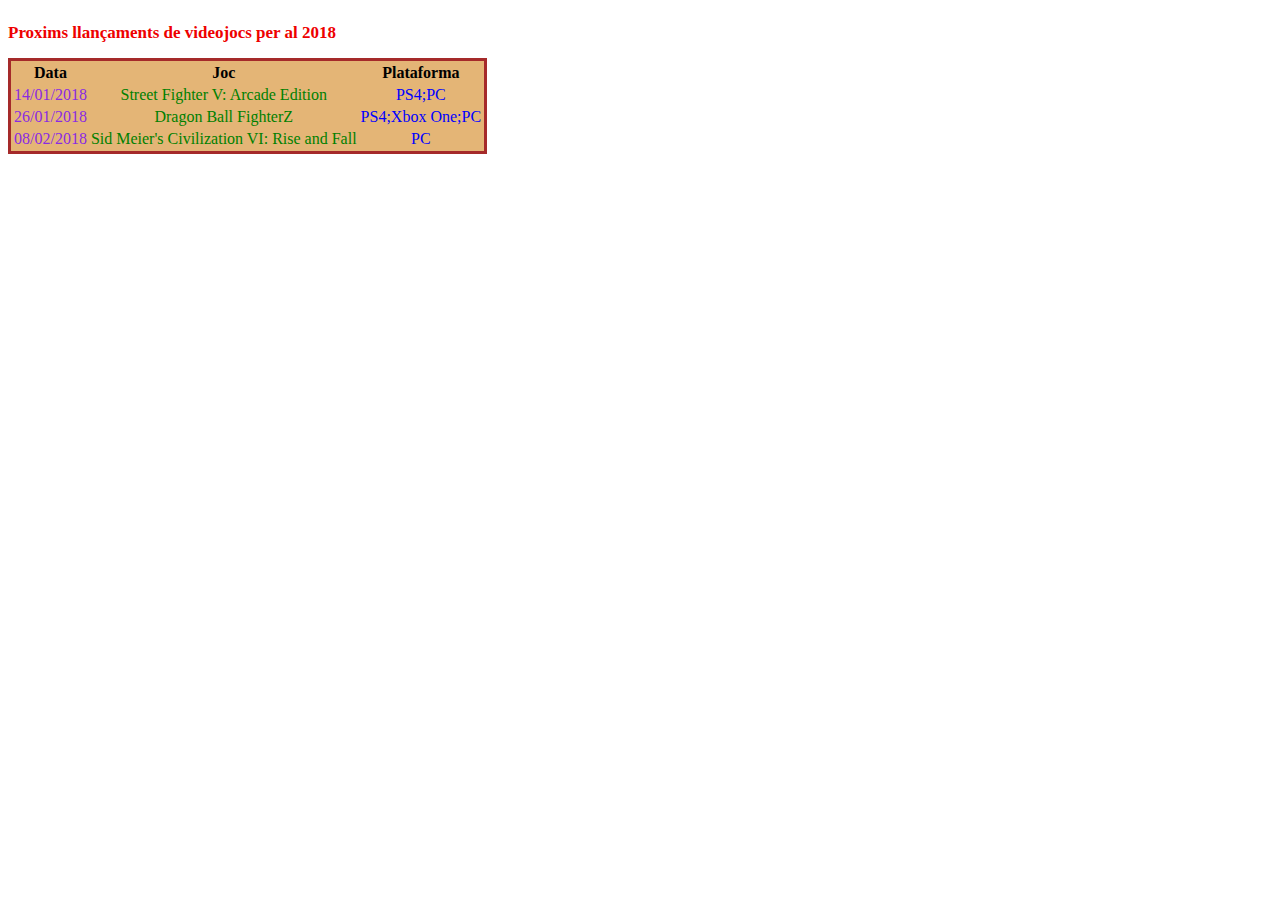
<file: practica 5_A/index.html>
<!DOCTYPE html>
<html lang="en">
  <head>
    <meta charset="UTF-8" />
    <meta http-equiv="X-UA-Compatible" content="IE=edge" />
    <meta name="viewport" content="width=device-width, initial-scale=1.0" />
    <link rel="stylesheet" href="CSS/style.css" />
    <!--  link rel podemos especificar que donde estan los estilos y la ubicacion del archivo del CSS-->
    <title>Videojocs per al 2018</title>
    <!-- Titulo de la pestaña  -->
  </head>
  <body>
    <div class="titulo">
      <caption>
        Proxims llançaments de videojocs per al 2018
        <!-- Con caption he puesto el titulo de la tabla -->
      </caption>
    </div>
    <table>
      <!-- La etiqueta table sirve para poder crear nuestra tabla -->
      <tr>
        <!-- tr podemos definir el numero de filas de la tabla  -->
        <th>Data</th>
        <!-- th son las cabeceras de la tabla y para diferenciarlo mejor automaticamente esta en negrita  -->
        <th>Joc</th>
        <th>Plataforma</th>
      </tr>
      <tr>
        <td>14/01/2018</td>
        <td id="juego">Street Fighter V: Arcade Edition</td>
        <!-- Con el atributo id he definido estilos para el id juego-->
        <td id="Plataforma">PS4;PC</td>
        <!-- Con el atributo id he definido estilos para el id Plataforma-->
      </tr>
      <tr>
        <td>26/01/2018</td>
        <td id="juego">Dragon Ball FighterZ</td>
        <td id="Plataforma">PS4;Xbox One;PC</td>
      </tr>
      <tr>
        <td>08/02/2018</td>
        <td id="juego">Sid Meier's Civilization VI: Rise and Fall</td>
        <td id="Plataforma">PC</td>
      </tr>
    </table>
  </body>
</html>
</file>
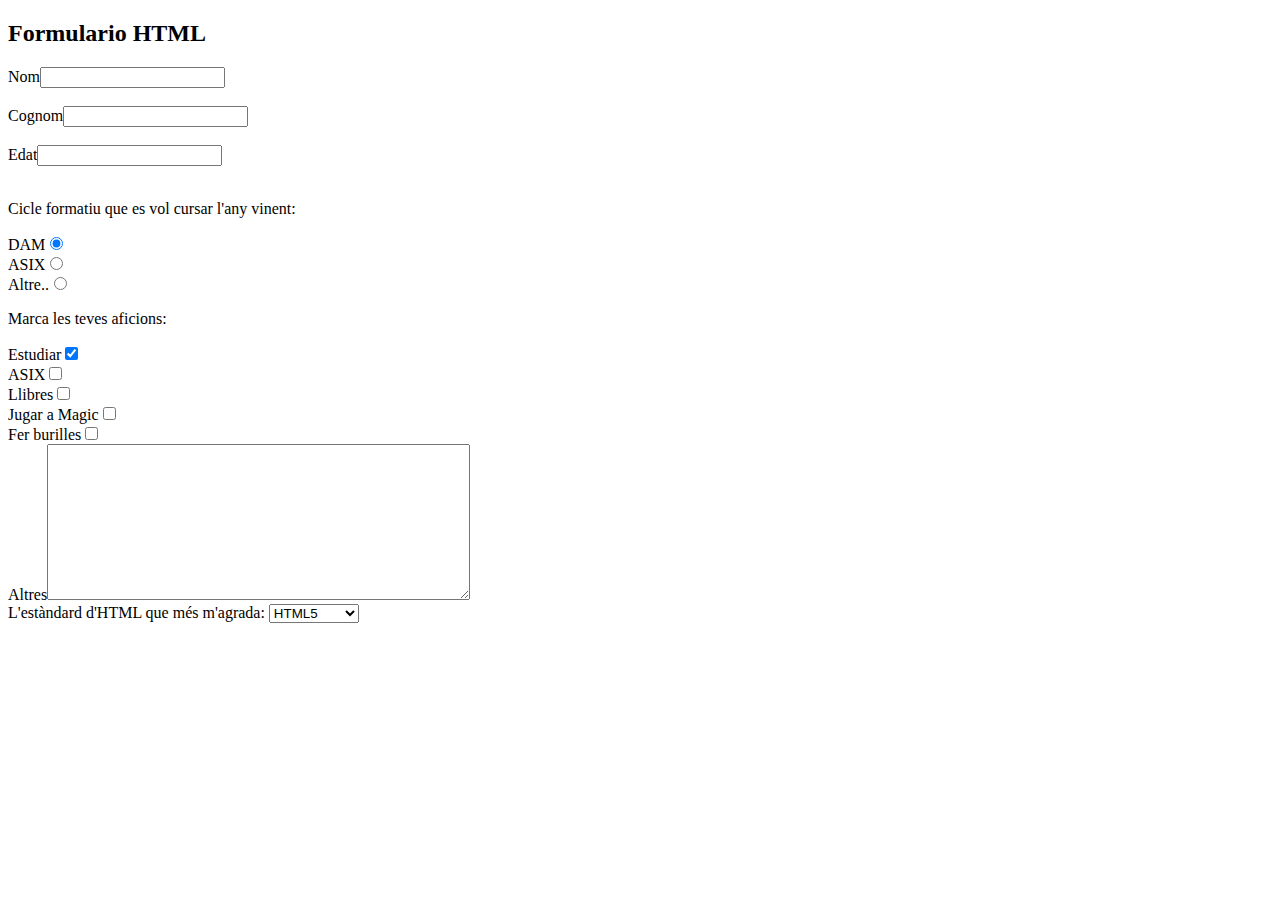
<file: practica6_A/index.html>
<!DOCTYPE html>
<head>
    <meta charset="UTF-8">
    <meta http-equiv="X-UA-Compatible" content="IE=edge">
    <meta name="viewport" content="width=device-width, initial-scale=1.0">
    <title>Formulario HTML</title>
</head>
    <h2>Formulario HTML</h2>
    <form action="archivo"></form>
    <label>Nom</label><input type="text" name="nom" id="nom"><br><br>
    <!--las etiquetas hay que definir de que tipo son y poner un nombre -->
    <label>Cognom</label><input type="text" name="cognom" id="cognom"><br><br>
    <!-- En la edad he pusto un minimo y un maximo -->
    <label>Edat</label><input number="number" min="5" max="65"><br><br>
    <p>Cicle formatiu que es vol cursar l'any vinent:</p>
    <!-- He puesto el atributo checked para marcar por defecto las opciones -->
    <label >DAM</label><input type="radio" name="Opciones"  checked><br>
    <label >ASIX</label><input type="radio" name="Opciones" ><br>
    <label >Altre..</label><input type="radio" name="Opciones"  ><br>
    <p>Marca les teves aficions:</p>
    <!-- Ahora he creado un checkbox -->
    <label for="Estudiar">Estudiar</label><input type="checkbox" name="Estudiar" id="Estudiar"checked ><br>
    <label for="ASIX">ASIX</label><input type="checkbox" name="ASIX" id="ASIX"><br>
    <label for="Llibres">Llibres</label><input type="checkbox" name="Llibres" id="Llibres"><br>
    <label for="Jugar a Magic">Jugar a Magic</label><input type="checkbox" name="Jugar a Magic" id="Jugar a Magic"><br>
    <label for="Fer burilles">Fer burilles</label><input type="checkbox" name="Fer burilles" id="Fer burilles"><br>
    <label for="Altres">Altres</label><textarea name="message" cols="50" rows="10"></textarea><br>
    <label for="HTML">L'estàndard d'HTML que més m'agrada:</label>
    <!--Ahora estoy creando un desplegable con diferentes opciones-->
    <select name="HTML" id="HTML">
        <option value="HTML 4.01">HTML 4.01</option>
        <!-- He puesto selected para seleccionar una opcion predeterminada-->
        <option value="HTML5"selected>HTML5</option>
        <option value="XHTML 1.0" >XHTML 1.0</option>
    </select>
</form>
</body>
</html>
</file>
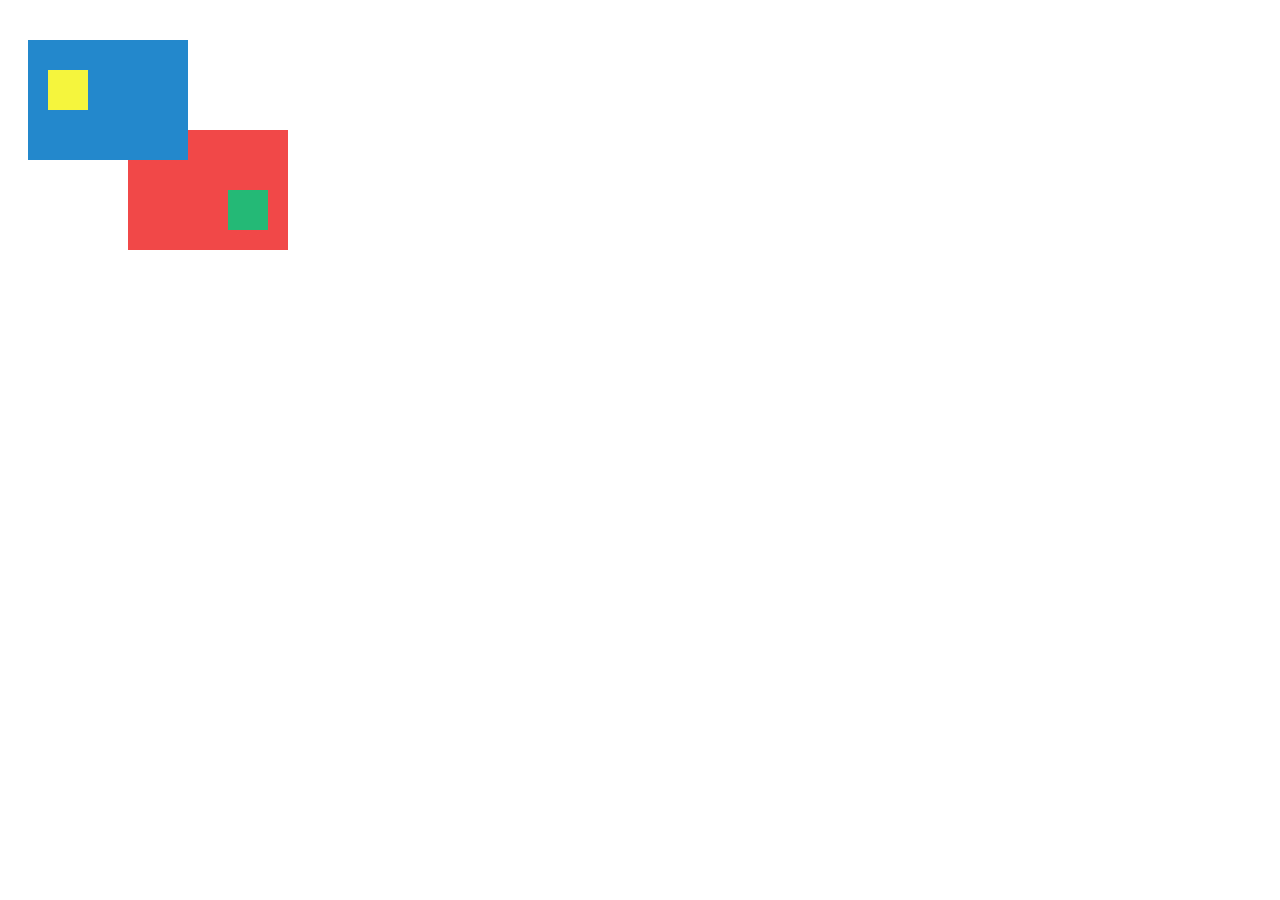
<file: practica7_A/index.html>
<!DOCTYPE html>
<html lang="en">
  <head>
    <meta charset="UTF-8" />
    <!-- Titulo de la pestaña  -->
    <title>Ejercicio Capas</title>
    <!--  Con el atributo link rel podemos especificar en que archivo estan los estilos -->
    <link rel="stylesheet" href="CSS/style.css" />
  </head>
  <body>
        <!-- Esto es un div dentro de otro div para poner cuadrdo4 por encima de cuadrado3-->
    <div id="cuadrado3">
        <div id="cuadrado4"></div>
      </div>
    <!-- Esto es un div dentro de otro div para poner cuadrdo2 por encima de cuadrado1-->
    <div id="cuadrado1">
      <div id="cuadrado2"></div>
    </div>


  </body>
</html>
</file>
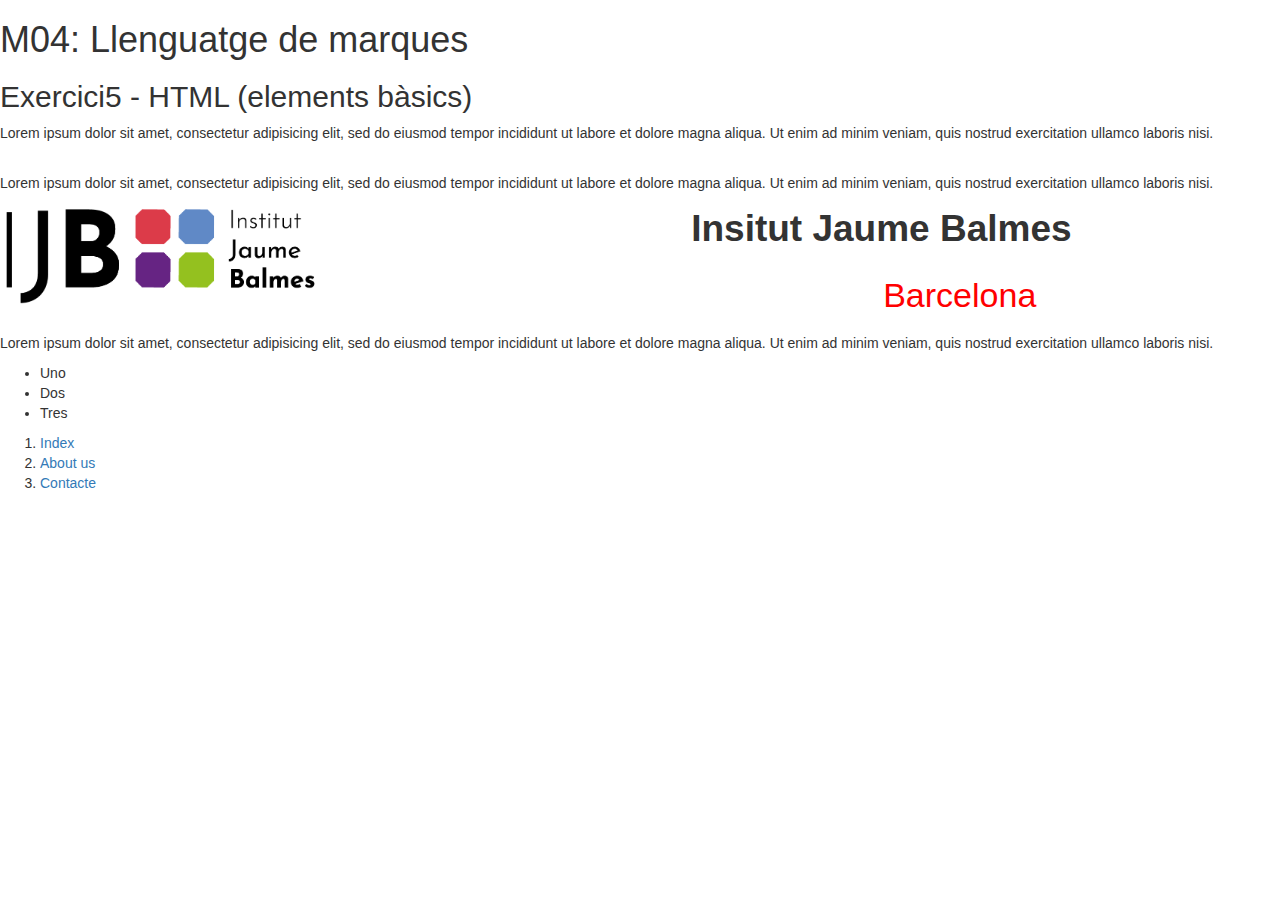
<file: practica4_B/html/index.html>
<!DOCTYPE html>
<html>
	<head>
		<title>M04 - Llenguatge de marques</title> <!-- Titulo pestaña google -->
		<meta charset="utf-8">
		<meta name="viewport" content="width=device-width, initial-scale=1">
		<link rel="stylesheet" type="text/css" href="../css/estil.css">
		<link rel="stylesheet" href="https://maxcdn.bootstrapcdn.com/bootstrap/3.4.1/css/bootstrap.min.css">
  	<script src="https://ajax.googleapis.com/ajax/libs/jquery/3.4.1/jquery.min.js"></script>
  	<script src="https://maxcdn.bootstrapcdn.com/bootstrap/3.4.1/js/bootstrap.min.js"></script>
	</head>
	<body>
		<h1>M04: Llenguatge de marques</h1> <!-- Titulo -->
		<h2>Exercici5 - HTML (elements bàsics)</h2> <!-- Subtitulo -->
			<p>Lorem ipsum dolor sit amet, consectetur adipisicing elit, sed do eiusmod tempor incididunt ut labore et dolore magna aliqua. Ut enim ad minim veniam, quis nostrud exercitation ullamco laboris nisi.</p>
			<br>
			<p>Lorem ipsum dolor sit amet, consectetur adipisicing elit, sed do eiusmod tempor incididunt ut labore et dolore magna aliqua. Ut enim ad minim veniam, quis nostrud exercitation ullamco laboris nisi.</p>
			<img class="foto" src="../imatges/Jaume Balmes.png"> <!-- Intertar un imagen -->
			<p class="cole"><b>Insitut Jaume Balmes</b></p>
			<p class="Barcelona"><small>Barcelona</small></p>
			<p>Lorem ipsum dolor sit amet, consectetur adipisicing elit, sed do eiusmod tempor incididunt ut labore et dolore magna aliqua. Ut enim ad minim veniam, quis nostrud exercitation ullamco laboris nisi.</p>
			<ul> <!-- Lista no numerada -->
				<li>Uno</li>
				<li>Dos</li>
				<li>Tres</li>
			</ul>
			<ol> <!-- Lista numerada -->
				<li><a href="https://www.jaumebalmes.net/">Index</li>
				<li><a href="https://www.jaumebalmes.net/">About us</li>
				<li><a href="https://www.jaumebalmes.net/">Contacte</li>
			</ol>
		</body>
</html>
</file>
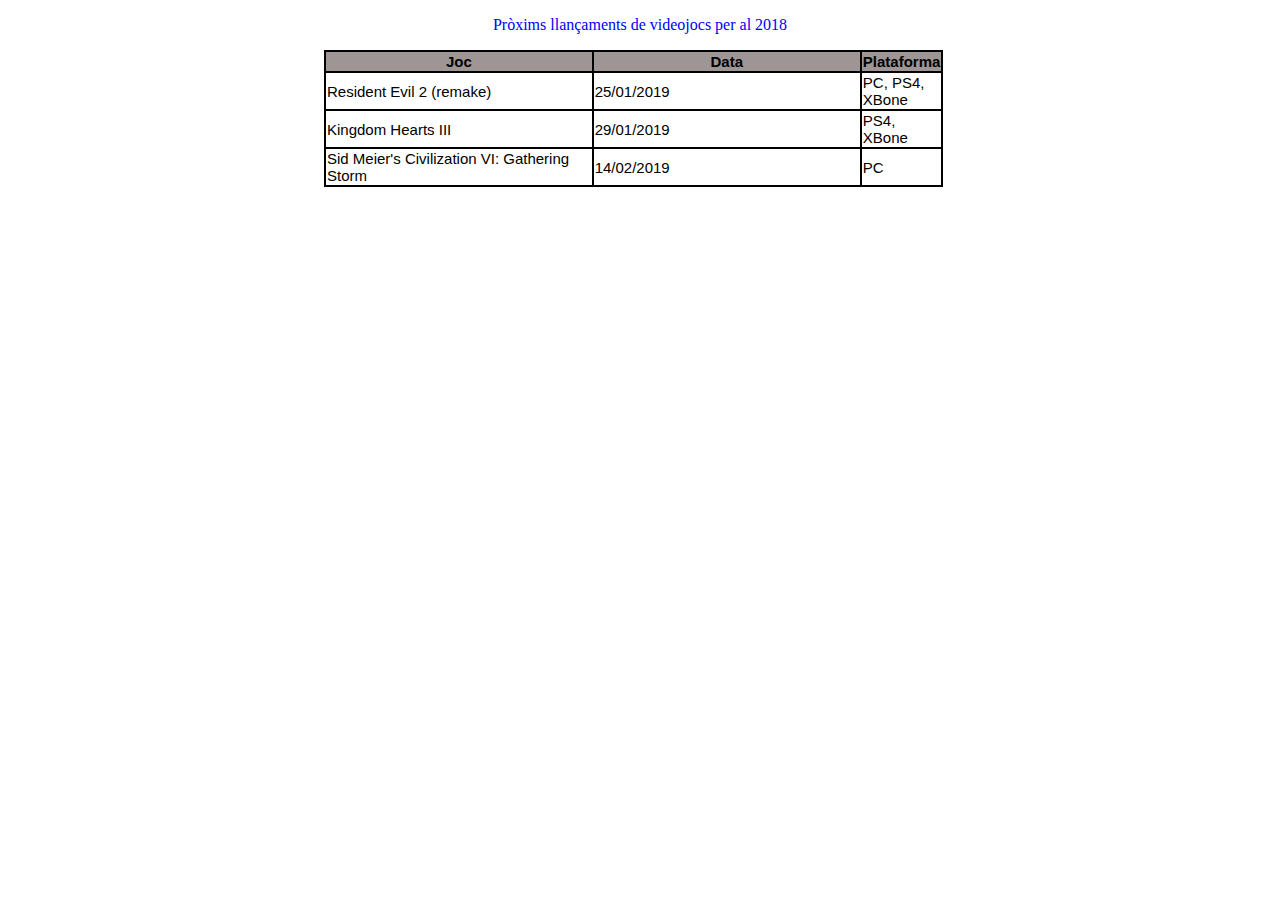
<file: practica5_B/html/index.html>
<!DOCTYPE html>
<html>
	<head>
		<meta charset="utf-8">
		<link rel="stylesheet" type="text/css" href="../css/estil.css">
		<meta name="viewport" content="width=device-width, initial-scale=1">
		<title>Activitat_05</title>
	</head>
	<body>
	<p class="Titol">Pròxims llançaments de videojocs per al 2018</p>
	<table> <!-- Crear la taula -->
  		<tr> <!-- Titols de les columnes -->
    		<th class="TitioT">Joc</th>
    		<th class="TitioT">Data</th>
    		<th class="TitioT">Plataforma</th>
 		</tr>
  		<tr> <!-- Contingut 1 fila -->
   		 	<td>Resident Evil 2 (remake)</td>
    		<td>25/01/2019</td>
    		<td>PC, PS4, XBone</td>
 		 </tr>
  		<tr> <!-- Contingut 2 fila -->
   		 	<td>Kingdom Hearts III</td>
    		<td>29/01/2019</td>
    		<td>PS4, XBone</td>
 		 </tr>
 		 <tr> <!-- Contingut 3 fila -->
   		 	<td>Sid Meier's Civilization VI: Gathering Storm</td>
    		<td>14/02/2019</td>
    		<td>PC</td>
 		 </tr>
		</table>
	</body>
</html>
</file>
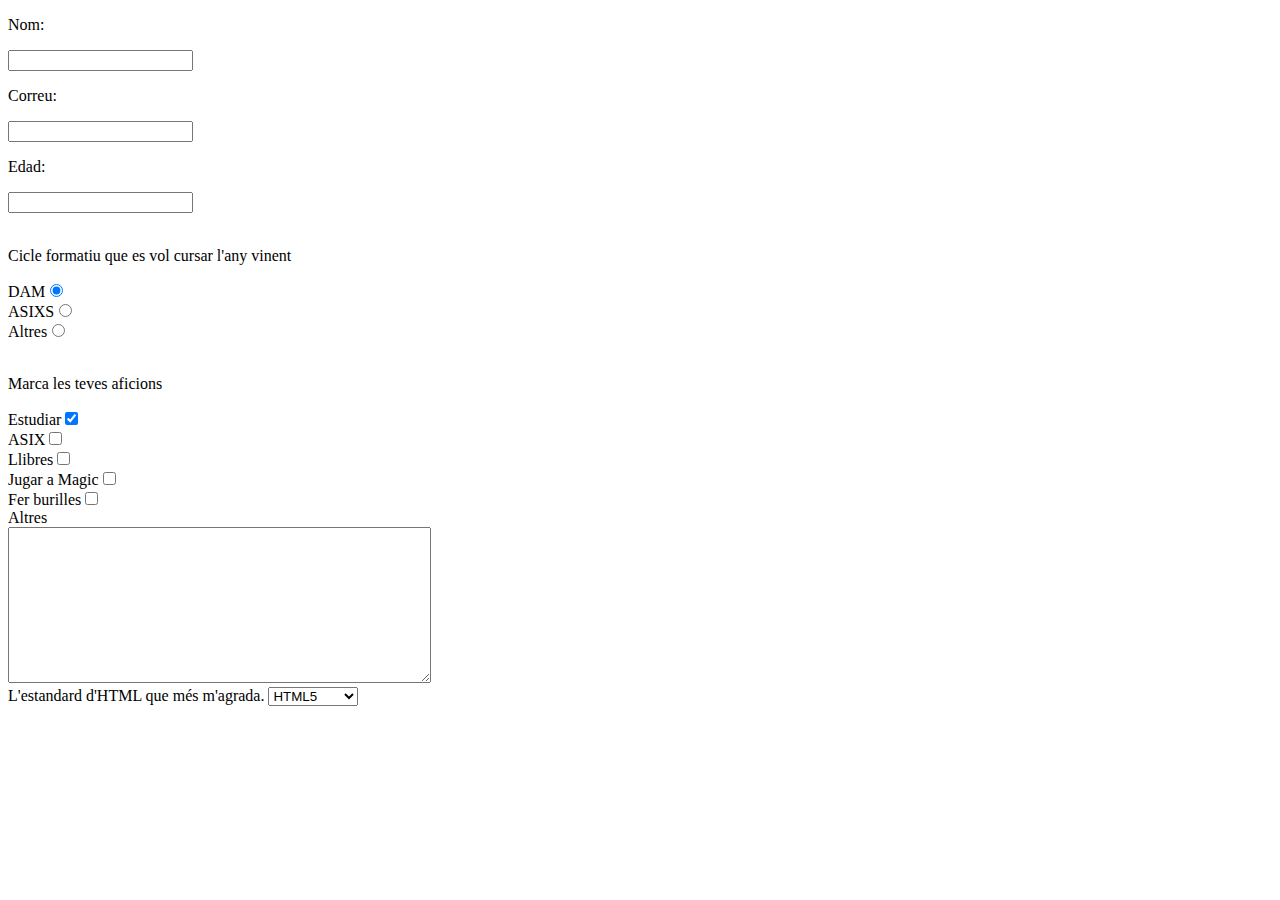
<file: practica6_B/html/index.html>
<!DOCTYPE html>
<html>
	<head>
		<meta charset="utf-8">
		<meta name="viewport" content="width=device-width, initial-scale=1">
		<title></title>
	</head>
	<body>
		<!-- L'etiqueta form significa formulari -->
		<form>
      	<p>Nom:</p>
     	<input type="text" name="text">
     	<br>
     	<p>Correu:</p>
      	<input type="email" name="email">
     	<br>
     	<p>Edad:</p>
     	<input type="number" name="number">
     	<br>
     	<br>
     	<!-- Opcio d'una sola seleccio (no he pogut solucionar el triar una sola opcio) -->
     	<p>Cicle formatiu que es vol cursar l'any vinent</p>
     	<label for="DAM">DAM<input type="radio" id="DAM"name="DAM" value="DAM" checked></label><br>
     	<label for="ASIXS">ASIXS<input type="radio" id="ASIX"name="ASIX" value="ASIX"></label><br>
     	<label for="Altres">Altres<input type="radio" id="Altres"name="Altres" value="Altres"></label>
     	<br>
     	<br>
     	<!-- Opcio multiresposta -->
      	<p>Marca les teves aficions</p>
      	<label>Estudiar</label><input type="checkbox"checked><br>
      	<label>ASIX<input type="checkbox"></label><br>
      	<label>Llibres<input type="checkbox"></label><br>
      	<label>Jugar a Magic<input type="checkbox"></label><br>
      	<label>Fer burilles<input type="checkbox"></label><br>
      	<div>
        	<label for="Altres">Altres</label>
      	</div>
      	<textarea name="message" rows="10" cols="50"></textarea>
      	<br>
      	<!-- Menu desplegable -->
      	<label>L'estandard d'HTML que més m'agrada.</label>
      	<select id="HTML">
        <option value="HTML">HTML 4.01</option>
        <option value="XHTML">XHTML 1.0</option>
        <option selected >HTML5</option>
      </select>
	</body>
</html>
</file>
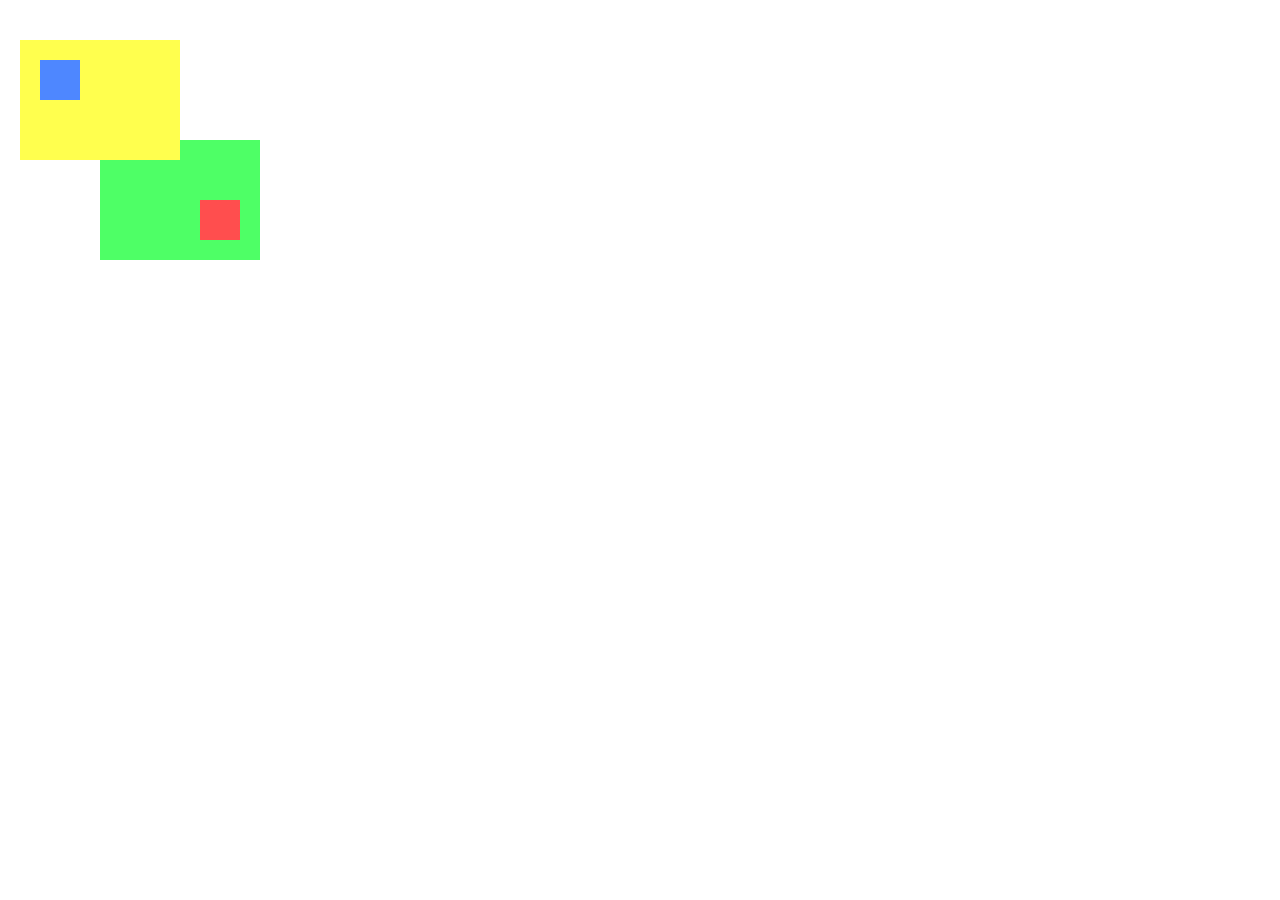
<file: practica7_B/html/index.html>
<!DOCTYPE html>
<html>
<head>
	<meta charset="utf-8"><!-- Accents i lletres especials -->
	<title></title>
	<!-- Linck amb el css desde el html -->
	<link rel="stylesheet" type="text/css" href="../css/estil.css">
	<!-- Lincks de bootstrap per donar estils de boostrap-->
	<link rel="stylesheet" href="https://maxcdn.bootstrapcdn.com/bootstrap/3.4.1/css/bootstrap.min.css">
  	<script src="https://ajax.googleapis.com/ajax/libs/jquery/3.4.1/jquery.min.js"></script>
  	<script src="https://maxcdn.bootstrapcdn.com/bootstrap/3.4.1/js/bootstrap.min.js"></script>
</head>
<body>
	<!-- Creem dos div, un dintre de l'altre -->
		<div class="verde">
		<div class="rojo"></div>
	</div>
	<!-- Creem dos div, un dintre de l'altre -->
	<div class="amarillo">
		<div class="azul"></div>
	</div>
</body>
</html>
</file>
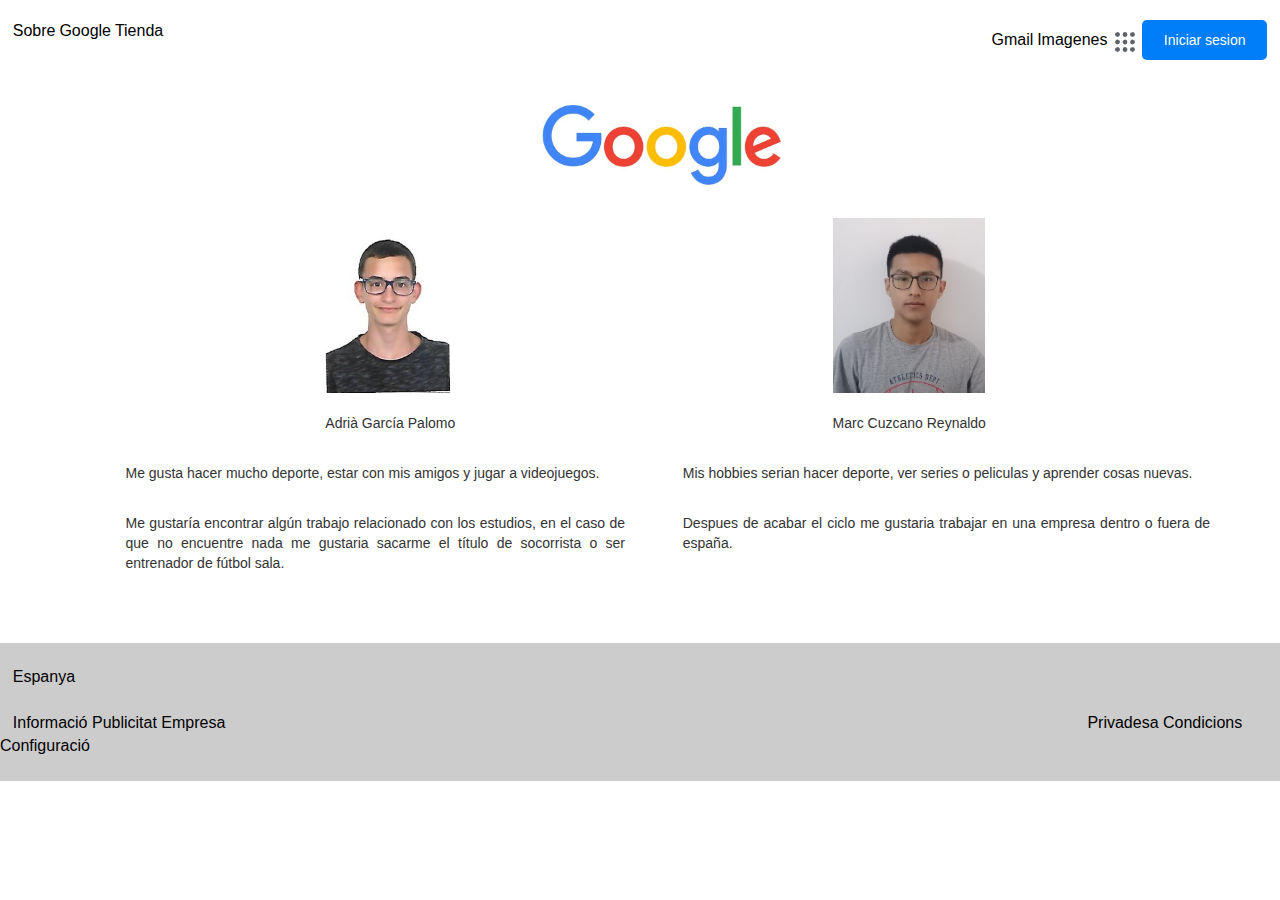
<file: practica8_B/html/index.html>
<!DOCTYPE html>
<html>
<head>
	<title>Cerca de Google</title>
	<meta charset="utf-8">
	<meta name="viewport" content="width=device-width, initial-scale=1.0">
	<link rel="stylesheet" type="text/css" href="../css/estil.css">
	<link rel="stylesheet" href="https://maxcdn.bootstrapcdn.com/bootstrap/3.4.1/css/bootstrap.min.css">
  	<script src="https://ajax.googleapis.com/ajax/libs/jquery/3.4.1/jquery.min.js"></script>
  	<script src="https://maxcdn.bootstrapcdn.com/bootstrap/3.4.1/js/bootstrap.min.js"></script>
</head>
<body>
	<br>
	<!-- En la capçalera podem trobar un div que hi conte tres enllaços, despres dels tres enllaços trobem un altre div que aquest div conte dos enllaços, un imatge i un botó-->
	<header>
		<div>
			<a href="" class="texto">Sobre</a>
			<a href="" class="texto1">Google</a>
			<a href="" class="texto1">Tienda</a>
			<div class="posicion2">
				<a href="" class="texto2">Gmail</a>
				<a href="" class="texto3">Imagenes</a>
				<img src="../imagenes/9puntos.png">
				<button class="boton">Iniciar sesion</button>
			</div>
		</div>
	</header>
	<!-- Aquest div conte la imatge principal de Google -->
	<div>
		<img class="Google" src="../imagenes/Google.jpg">
	</div>
	<!-- Aquest div conte un contenidor que es divideix per la meitat de la pantalla -->
	<div class="container">
		<div class="row">
			<div class="col-sm-6">
				<img class="Foto1" src="../imagenes/Adrià.jpeg">
				<br><br>
				<div><p class="nom1">Adrià García Palomo</p></div>
			    <br>
			    <div>
			    	<p class="info1">Me gusta hacer mucho deporte, estar con mis amigos y jugar a videojuegos.</p>
			    </div>
			    <br>
			    <div>
			    	<p class="info1">Me gustaría encontrar algún trabajo relacionado con los estudios, en el caso de que no encuentre nada me gustaria sacarme el título de socorrista o ser entrenador de fútbol sala.</p>
			    </div>
			    <br>
			</div>
			<div class="col-sm-6">
				<img class="Foto2" src="../imagenes/Marc.jpeg">
				<br><br>
				<div><p class="nom2">Marc Cuzcano Reynaldo</p></div>
			    <br>
			    <div>
			    	<p class="info2">Mis hobbies serian hacer deporte, ver series o peliculas y aprender cosas nuevas.</p>
			    </div>
			    <br>
			    <div>
			    	<p class="info2">Despues de acabar el ciclo me gustaria trabajar en una empresa dentro o fuera de españa.</p>
			    </div>
			    <br>
			</div>
		</div>
	</div>
	<br>
	<br>
	<!-- El footer es el peu de página. En ell podem troba l'idioma de la pagina, informació, publicitat, -->
	<div class="footer">
		<br>
  	<a href=""class="footer1">Espanya</a>
  	<br><br>
      	<a href="" class="texto4">Informació</a>
		<a href="" class="texto5">Publicitat</a>
		<a href="" class="texto5">Empresa</a>
		<a href=""class="footer2">Privadesa</a>
		<a href="" class="texto5">Condicions</a>
		<a href="" class="texto5">Configuració</a>
		<br>
	  <br>
  	</div>
</body>
</html>
</file>
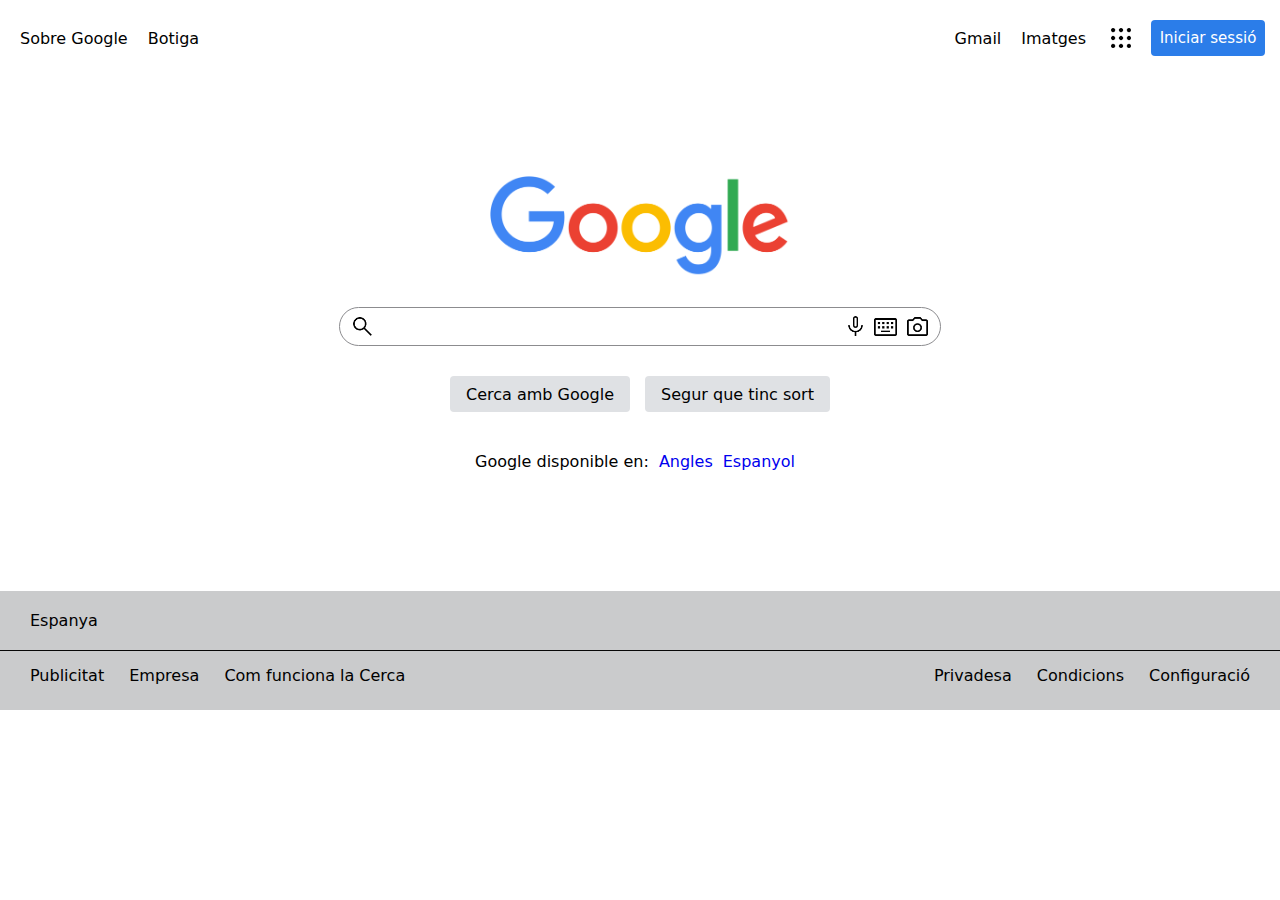
<file: Practica 8_A/Pagina_Google_Catalan.html>
<!DOCTYPE html>
<html lang="en">
  <head>
    <meta charset="UTF-8" />
    <meta http-equiv="X-UA-Compatible" content="IE=edge" />
    <meta name="viewport" content="width=device-width, initial-scale=1.0" />
    <link rel="stylesheet" href="CSS/style.css" /> <!--Link de mi archivo CSS-->
    <title>Practica 8: Pagina Google (Catalan)</title>
  </head>
  <body>
    <header>
      <div class="cabecera-izquierda"> <!--He separado las cabeceras por ixquierda y derecha-->
        <a class="sobre-google">Sobre Google</a>  
        <a class="texto2">Botiga</a>
      </div>
      <div class="cabecera-derecha">
        <a class="Gmail">Gmail</a>
        <a class="Imatges">Imatges</a>
        <img src="Imagenes/menu-google.png" width="30px" class="apps-img" />
        <button class="boton-iniciar-sesion">Iniciar sessió</button>
      </div>
    </header>
    

    
    <div class="imagen-google"> <!--Esta es la seccion de la imagen de Google-->
      <img src="Imagenes/Google_2015_logo.svg.png" width="300px" />
    </div>
    <div class="buscador-google">
        <div class="barra-de-busqueda">  <!--Esta es la seccion del buscador de google-->
          <img src="Imagenes/search.png" class="search-icon" width="25px"/>

          <input type="text" class="texto-google" />
          <img src="Imagenes/keyboard_voice.png" class="keyboard-icon" width="25px" />
          <img src="Imagenes/keyboard_google.png" class="keyboard-google-icon" width="25px" />
          <img src="Imagenes/camera.png" class="camera-icon" width="25px" />
        </div>
    </div>
     
    
    <div class="botones-de-google">  <!--Esta es la seccion de los botones de google-->
      <button class="buscar-google">Cerca amb Google</button>
      <button class="suerte-google">Segur que tinc sort</button>
    </div>
    <div class="seccion-idiomas"> <!--Esta es la seccion de los links-->
      <a> Google disponible en: </a>
      <a
        href="http://127.0.0.1:5501/Pagina_Google_Ingles.html"
        class="link1"
        >Angles</a
      >
      <a
        href="http://127.0.0.1:5501/Pagina_Google_Español.html"
        class="link2"
        >Espanyol</a
      >
    </div>
        <div class="funciones-opcionales-footer">
      <div class="pais-españa">
        <a class="pais">Espanya</a> <!--Esta es la seccion del footer-->
      </div>
      <footer>
      <div class="funciones-opcionales">
        <a class="Publicidad">Publicitat</a>
        <a class="Empresa">Empresa</a>
        <a class="Busqueda">Com funciona la Cerca</a>
    </div>
        <div class="funciones-opcionales2">
          <a class="Privacidad">Privadesa</a>
          <a class="Términos">Condicions</a>
          <a class="Configuración">Configuració</a>
      </div>
    </footer>
</div>
  </body>
</html>
</file>
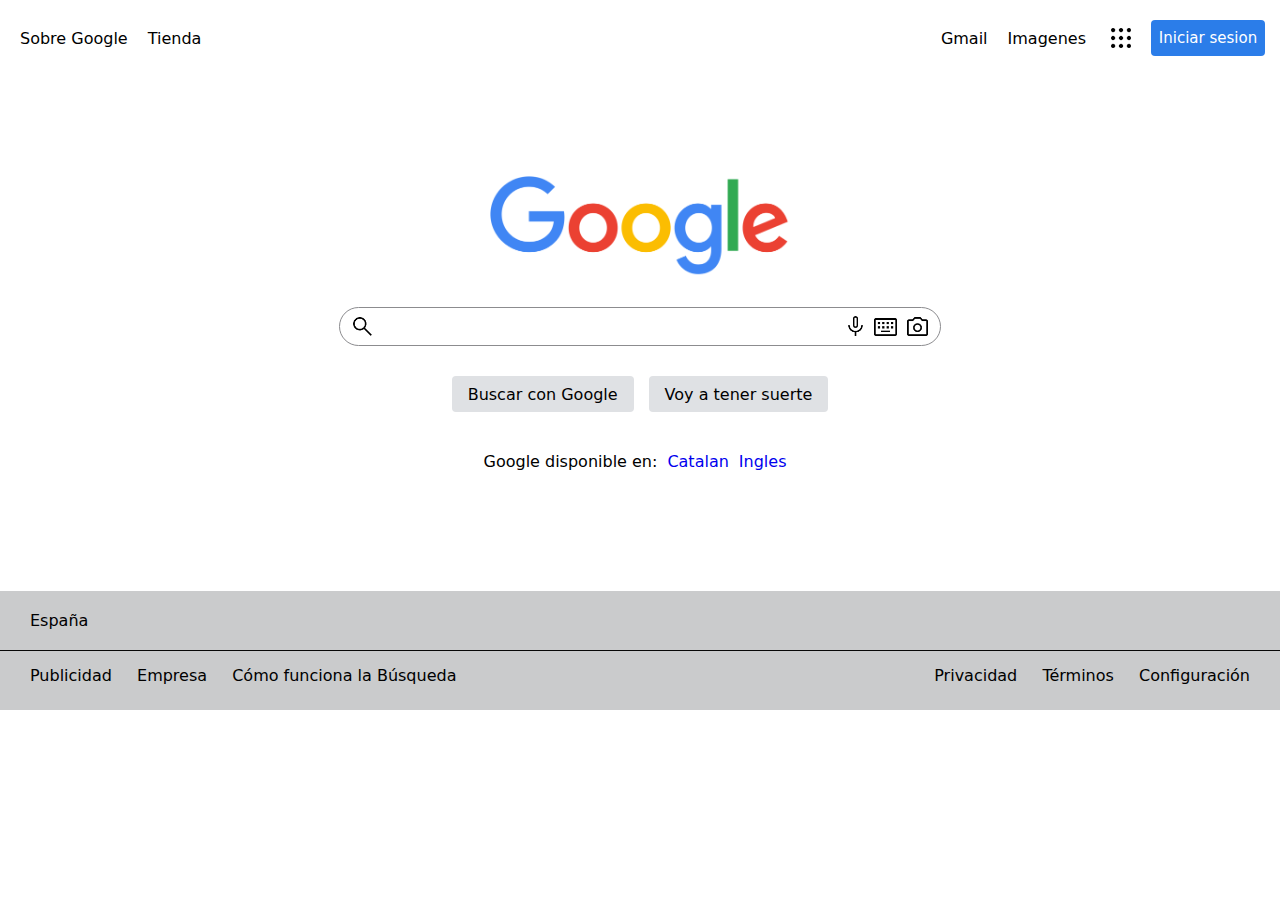
<file: Practica 8_A/Pagina_Google_Español.html>
<!DOCTYPE html>
<html lang="en">
  <head>
    <meta charset="UTF-8" />
    <meta http-equiv="X-UA-Compatible" content="IE=edge" />
    <meta name="viewport" content="width=device-width, initial-scale=1.0" />
    <link rel="stylesheet" href="CSS/style.css" />
    <!--Link de mi archivo CSS-->
    <title>Practica 8: Pagina Google (Español)</title>
  </head>
  <body>
    <header>
      <div class="cabecera-izquierda">
        <!--He separado las cabeceras por ixquierda y derecha-->
        <a class="sobre-google">Sobre Google</a>
        <a class="texto2">Tienda</a>
      </div>
      <div class="cabecera-derecha">
        <a class="Gmail">Gmail</a>
        <a class="Imatges">Imagenes</a>
        <img src="Imagenes/menu-google.png" width="30px" class="apps-img" />
        <button class="boton-iniciar-sesion">Iniciar sesion</button>
      </div>
    </header>

    <div class="imagen-google">
      <!--Esta es la seccion de la imagen de Google-->
      <img src="Imagenes/Google_2015_logo.svg.png" width="300px" />
    </div>
    <div class="buscador-google">
      <div class="barra-de-busqueda">
        <!--Esta es la seccion del buscador de google-->
        <img src="Imagenes/search.png" class="search-icon" width="25px"/>

        <input type="text" class="texto-google" />
        <img src="Imagenes/keyboard_voice.png" class="keyboard-icon" width="25px" />
        <img src="Imagenes/keyboard_google.png" class="keyboard-google-icon" width="25px" />
        <img src="Imagenes/camera.png" class="camera-icon" width="25px" />
      </div>

    </div>

    <div class="botones-de-google">
      <!--Esta es la seccion de los botones de google-->
      <button class="buscar-google">Buscar con Google</button>
      <button class="suerte-google">Voy a tener suerte</button>
    </div>
    <div class="seccion-idiomas">
      <!--Esta es la seccion de los links-->
      <a> Google disponible en: </a>
      <a href="http://127.0.0.1:5501/Pagina_Google_Catalan.html" class="link1"
        >Catalan</a
      >
      <a href="http://127.0.0.1:5501/Pagina_Google_Ingles.html" class="link2"
        >Ingles</a
      >
    </div>
    <div class="funciones-opcionales-footer">
      <div class="pais-españa">
        <a class="pais">España</a>
        <!--Esta es la seccion del footer-->
      </div>
      <footer>
        <div class="funciones-opcionales">
          <a class="Publicidad">Publicidad</a>
          <a class="Empresa">Empresa</a>
          <a class="Busqueda">Cómo funciona la Búsqueda</a>
        </div>
        <div class="funciones-opcionales2">
          <a class="Privacidad">Privacidad</a>
          <a class="Términos">Términos</a>
          <a class="Configuración">Configuración</a>
        </div>
      </footer>
    </div>
  </body>
</html>
</file>
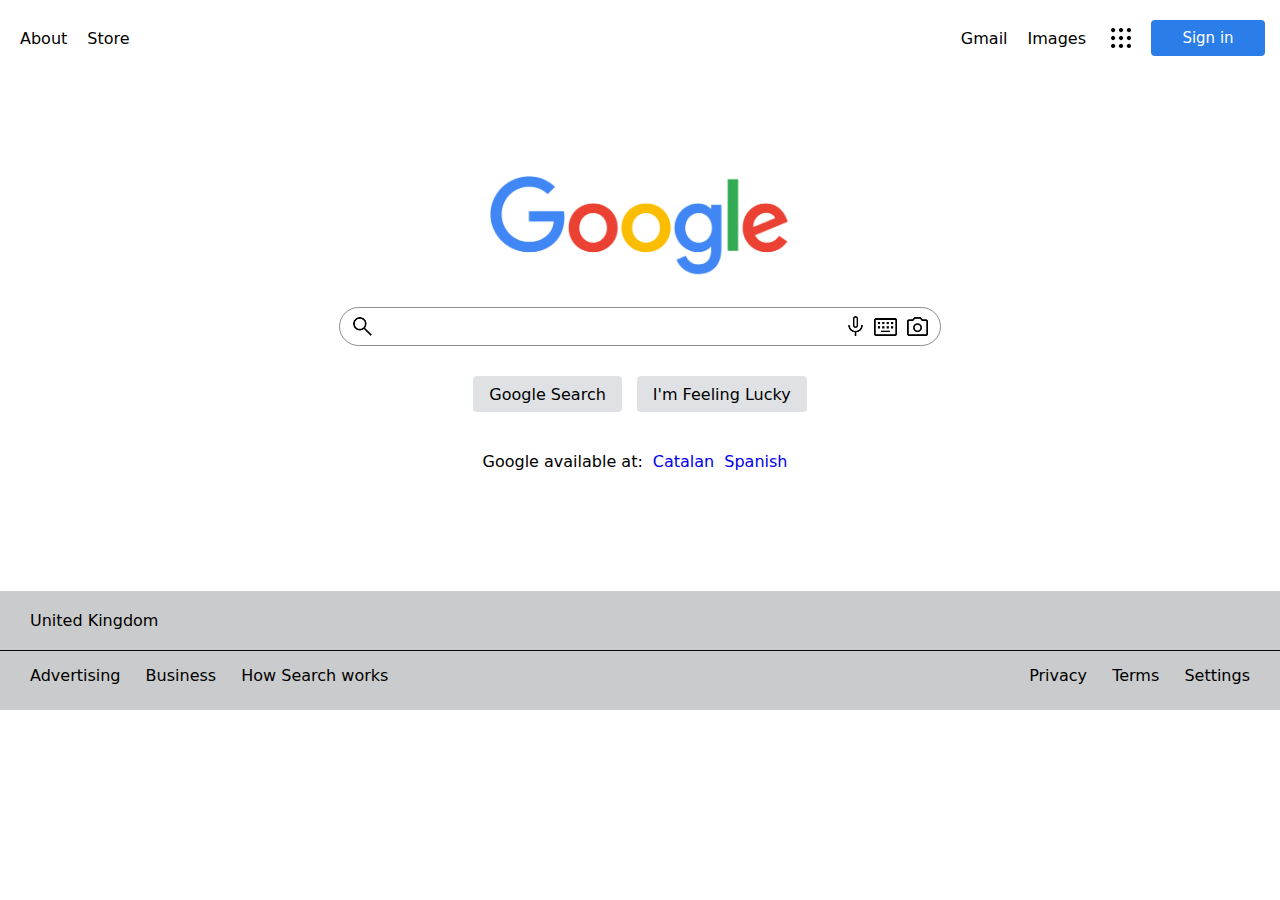
<file: Practica 8_A/Pagina_Google_Ingles.html>
<!DOCTYPE html>
<html lang="en">
  <head>
    <meta charset="UTF-8" />
    <meta http-equiv="X-UA-Compatible" content="IE=edge" />
    <meta name="viewport" content="width=device-width, initial-scale=1.0" />
    <link rel="stylesheet" href="CSS/style.css" /> <!--Link de mi archivo CSS-->
    <title>Practica 8: Pagina Google (Ingles)</title>
  </head>
  <body>
    <header>
      <div class="cabecera-izquierda"> <!--He separado las cabeceras por ixquierda y derecha-->
        <a class="sobre-google">About</a>  
        <a class="texto2">Store</a>
      </div>
      <div class="cabecera-derecha">
        <a class="Gmail">Gmail</a>
        <a class="Imatges">Images</a>
        <img src="Imagenes/menu-google.png" width="30px" class="apps-img" />
        <button class="boton-iniciar-sesion">Sign in</button>
      </div>
    </header>
    

    
    <div class="imagen-google"> <!--Esta es la seccion de la imagen de Google-->
      <img src="Imagenes/Google_2015_logo.svg.png" width="300px" />
    </div>
    <div class="buscador-google">
        <div class="barra-de-busqueda">  <!--Esta es la seccion del buscador de google-->
          <img src="Imagenes/search.png" class="search-icon" width="25px"/>

          <input type="text" class="texto-google" />
          <img src="Imagenes/keyboard_voice.png" class="keyboard-icon" width="25px" />
          <img src="Imagenes/keyboard_google.png" class="keyboard-google-icon" width="25px" />
          <img src="Imagenes/camera.png" class="camera-icon" width="25px" />
        </div>
    </div>
     
    
    <div class="botones-de-google">  <!--Esta es la seccion de los botones de google-->
      <button class="buscar-google">Google Search</button>
      <button class="suerte-google">I'm Feeling Lucky</button>
    </div>
    <div class="seccion-idiomas"> <!--Esta es la seccion de los links-->
      <a> Google available at: </a>
      <a
        href="http://127.0.0.1:5501/Pagina_Google_Catalan.html"
        class="link1"
        >Catalan</a
      >
      <a
        href="http://127.0.0.1:5501/Pagina_Google_Español.html"
        class="link2"
        >Spanish</a
      >
    </div>
        <div class="funciones-opcionales-footer">
      <div class="pais-españa">
        <a class="pais">United Kingdom</a> <!--Esta es la seccion del footer-->
      </div>
      <footer>
      <div class="funciones-opcionales">
        <a class="Publicidad">Advertising</a>
        <a class="Empresa">Business</a>
        <a class="Busqueda">How Search works</a>
    </div>
        <div class="funciones-opcionales2">
          <a class="Privacidad">Privacy</a>
          <a class="Términos">Terms</a>
          <a class="Configuración">Settings</a>
      </div>
    </footer>
</div>
  </body>
</html>
</file>
<file: practica 5_A/CSS/style.css>
.titulo{
    color: rgb(238, 0, 0); /**  He definido el color de titulo*/
    font-size: 17px; /**  He definido el tamaño del texto*/
    padding-bottom: 15px; /**  He definido un padding hacia abajo*/
    padding-top: 15px; /**  He definido un padding hacia arriba */
    font-weight: bold;
}

table {
    position: static; /**  He definido que la linea que sea estatica */
    border: 3px solid brown; /**  He definido que sea 3px la linia de color marron */
    background-color: rgb(228, 181, 118); /**  He definido el color de fondo de la tabla*/
}
td,th{
    text-align: center;
    color: blueviolet;
}
th{
    color: black;
}
#juego{ 
    color: green;
}
#Plataforma{
    color: blue;
}
</file>
<file: practica7_A/CSS/style.css>
#cuadrado1{
    background: rgb(35, 136, 204); /* Color de fondo de cuadrado1  */
    height: 120px; /*Esta es la altura del cuadrado1*/
    width: 160px; /*Este es el ancho del cuadrado1*/
    margin-left: 20px; /*Este es el margen de la izquierda*/
    margin-top: 40px;  /*Este es el margen de arriba */
    position: relative; /*La posicion de cuadrado1 es relativa*/
}
#cuadrado2{
    background: rgb(245, 245, 61);
    width: 40px; /*Este es el ancho del cuadrado2*/
    height: 40px; /*Esta es la altura del cuadrado2*/
    margin-left: 20px; /*Este es el margen de la izquierda del cuadrado2*/
    margin-top: 30px; /*Este es el margen de arriba */
    position:absolute; /*La posicion de cuadrado2 es absoluta*/
}
#cuadrado3{
    background: rgb(241, 72, 72);
    height: 120px;
    width: 160px;
    margin-left: 120px;
    top: 130px;
    position: absolute;
    }
#cuadrado4{
    background: rgb(36, 185, 118);
    height: 40px;
    width: 40px;
    margin-left: 100px;
    position:absolute;
    margin-top: 60px;
}
</file>
<file: practica4_B/css/estil.css>
.foto{
	margin-right: 29%;
	width: 25%;
	float: left;
}
.cole{
	font-size: 37px;
}
.Barcelona{
	margin-left: 69%;
	font-size: 40px;
	color: red;
}
</file>
<file: practica5_B/css/estil.css>
.Titol{
	color: blue;
	text-align: center;
}
/* Modifico els parametres table, th i td.
Li fico el borde, un margin perque hi quedi centrat i he canviat la font de la lletra*/
table, th, td{ 
	position: static;
	border: 2px solid black;
	margin-left: 25%;
	width:49%;
	font-size: 15px;
	font-family: sans-serif;
	border-collapse: collapse;
}
.TitolT{
	font-weight: bolder;
}
th{
	background: #9E9694;
}
</file>
<file: practica7_B/css/estil.css>
/* En la clase "Amarillo" creo el recuadre.
   Dintre podem trovar:
   Alçada, llargada, marge per l'esquerra
   marge per l'autura, posicio relativa i 
   el fons de color groc*/
.amarillo{
	height: 120px;
	width: 160px;
	margin-left: 20px;
	margin-top: 40px;
	position: relative;
	background: #FFFF4E;
}
/* En la clase "Azul" creo el recuadre.
   Dintre podem trovar:
   Alçada, llargada, marge per l'esquerra
   marge per l'autura, posicio absoluta i 
   el fons de color blau*/
.azul{
	height: 40px;
	width: 40px;
	margin-left: 20px;
	position: absolute;
	bottom: left;
	margin-top: 20px;
	background: #4E87FF;
}
/* En la clase "Verde" creo el recuadre.
   Dintre podem trovar:
   Alçada, llargada, marge per l'esquerra
   marge per l'autura, posicio absoluta i 
   el fons de color verd*/
.verde{
	height: 120px;
	width: 160px;
	margin-left: 100px;
	position: absolute;
	top: 140px;
	background: #4EFF66;
}
/* En la clase "Rojo" creo el recuadre.
   Dintre podem trovar:
   Alçada, llargada, marge per l'esquerra
   marge per l'autura, posicio absoluta i 
   el fons de color vermell*/
.rojo{
	height: 40px;
	width: 40px;
	position: absolute;
	bottom: rigth;
	margin-top: 60px;
	margin-left: 100px;
	background: #FF4E4E;
}
</file>
<file: practica8_B/css/estil.css>
.posicion2{
	margin-right:1%;
	float: right;
}
.texto{
	margin-left: 1%;
	font-size: 16px;
	color: black;
}
.texto1{
	font-size: 16px;
	color: black;
}
.texto2{
	font-size: 16px;
	color: black;
}
.texto3{
	font-size: 16px;
	color: black;
}
.boton{
	height: 40px;
	width: 125px;
	background-color: #007DF9;
	color: white;
	border: none;
	border-radius: 5px;
}
.Google{
	height: 150px;
	width: 250px;
	margin-left: 42%;
	margin-top: 2%;
}
.Foto1{
	width: 125px; 
	height: 175px;
	margin-left: 46%;
}
.nom1{
	margin-left: 46%;
}
.info1{
	margin-left: 10%;
	text-align: justify;
}
.Foto2{
	width: 152px; 
	height: 175px;
	margin-left: 32%;
}
.nom2{
	margin-left: 32%;
}
.info2{
	margin-left: 5%;
	text-align: justify;
}
.footer1{
	margin-left: 1%;
	margin-right: 40%;
	color: black;
}
.footer2{
	margin-left: 67%;
	color: black;
}
.footer{
   	left: 0;
   	bottom: 0;
   	height: 100%;
   	width: 100%;
   	background-color: #CCCCCC;
   	color: black;
   	font-size: 16px;
}
.texto4{
	margin-left: 1%;
	color: black;
}
.texto5{
	color: black;
}
</file>
<file: Practica 8_A/CSS/style.css>
* {
    font-family: system-ui, -apple-system, BlinkMacSystemFont, 'Segoe UI', Roboto, Oxygen, Ubuntu, Cantarell, 'Open Sans', 'Helvetica Neue', sans-serif;
    /* Especificando el tipo de letra en para todo el archivo */
    margin: 0;
    font-size: 16px;
}

header {
    display: flex;
    justify-content: space-between;  /* Especificando una separacion */
}

a {
    text-decoration: none;
}

.cabecera-derecha {
    display: flex;
    align-items: center;/* Especificando los elementos al centro */
    margin-top: 20px; /* Especificando el margen de arriba */
}

.cabecera-izquierda {
    display: flex;
    align-items: center;
    margin-top: 20px;
}

.Gmail {
    margin-right: 20px; /* Especificando un margen hacia la derecha para poner una separacion*/
}

.Imatges {
    margin-right: 20px;
}

.sobre-google {
    margin-right: 20px;
    margin-left: 20px;/* Especificando un margen hacia la izquierda para poner una separacion*/

}

.boton-iniciar-sesion {
    background-color: #2b7de9; /* Color de fondo del boton*/
    border: none;
    border-color: #2b7de9; /* Color del borde del boton*/
    color: #FFF; /* Color de la letra del boton*/
    height: 36px;
    width: 114px;
    border-radius: 4px; /* Borde 4px redondeado*/
    margin-left: 15px;
    margin-right: 15px;
    font-size: 15px; /* Tamaño de la letra del boton*/

}

.boton-iniciar-sesion:hover {
    cursor: pointer; /* Esto sirve para hacer el click*/
    background-color: #2b7de9; /* Color de fondo del boton*/

}

.imagen-google {
    margin-top: 120px;
    margin-bottom: 30px;
    display: flex;
    justify-content: center; /* Centrando la imagen de Google*/

}

.buscador-google {
    display: flex;
    justify-content: center;
    margin-bottom: 30px;
}

.barra-de-busqueda {
    width: 600px; /* Ancho de la barra de busqueda*/
    border: solid 1px #8c8c8f; /* Borde del buscador de google*/
    border-radius: 100px;
    display: flex;
    align-items: center;
}

.search-icon {
    margin-left: 10px;
}
.search-icon:hover {
    cursor: pointer; /* Esto sirve para hacer el click*/
}
.keyboard-icon{
    margin-right: 5px;
}
.keyboard-icon:hover {
    cursor: pointer; /* Esto sirve para hacer el click*/
}
.camera-icon{
    margin-left: 7px ;
    margin-right: 10px;
}
.camera-icon:hover {
    cursor: pointer; /* Esto sirve para hacer el click*/
}



.texto-google {
    width: 480px;
    height: 35px;
    border: none;
    outline: none;  /* Quitando la linea del input text*/
    margin-left: 12px;
    font-size: 16px;
}


.seccion-idiomas {
    display: flex;
    justify-content: center;
    margin-top: 40px;
    margin-bottom: 120px;
}

.link1 {
    margin-right: 10px;
    margin-left: 10px;
}

.link2 {
    margin-right: 10px;
}

.link3 {
    margin-right: 10px;
}

.botones-de-google {
    display: flex;
    justify-content: center;
}

.suerte-google {
    height: 36px;
    background-color: #dfe1e4; /* Color del fondo del boton*/
    border: none;
    border-radius: 4px;
    padding: 0px 16px;
}

.suerte-google:hover {
    cursor: pointer;
    background-color: #dfe1e4;
}

.buscar-google {
    margin-right: 15px;
    height: 36px;
    background-color: #dfe1e4;
    border: none;
    border-radius: 4px;
    padding: 0px 16px;
}

.buscar-google:hover {
    cursor: pointer;
    background-color: #dfe1e4;
}

.pais-españa {
    margin-bottom: px;
    background-color: #cacbcc;
    padding: 20px 30px 40px;
}

footer {
    display: flex;
    justify-content: space-between;
    align-items: center;
    background-color: #cacbcc;
    padding: 15px 30px 25px;
    margin-top: -20px;
    border-top: 1px solid #070707;
}

.Privacidad {
    margin-right: 20px; /* Poniendo un margen hacia la derecha*/
}

.Términos {
    margin-right: 20px;
}

.Publicidad {
    margin-right: 20px;
}

.Empresa {
    margin-right: 20px;
}
</file>
